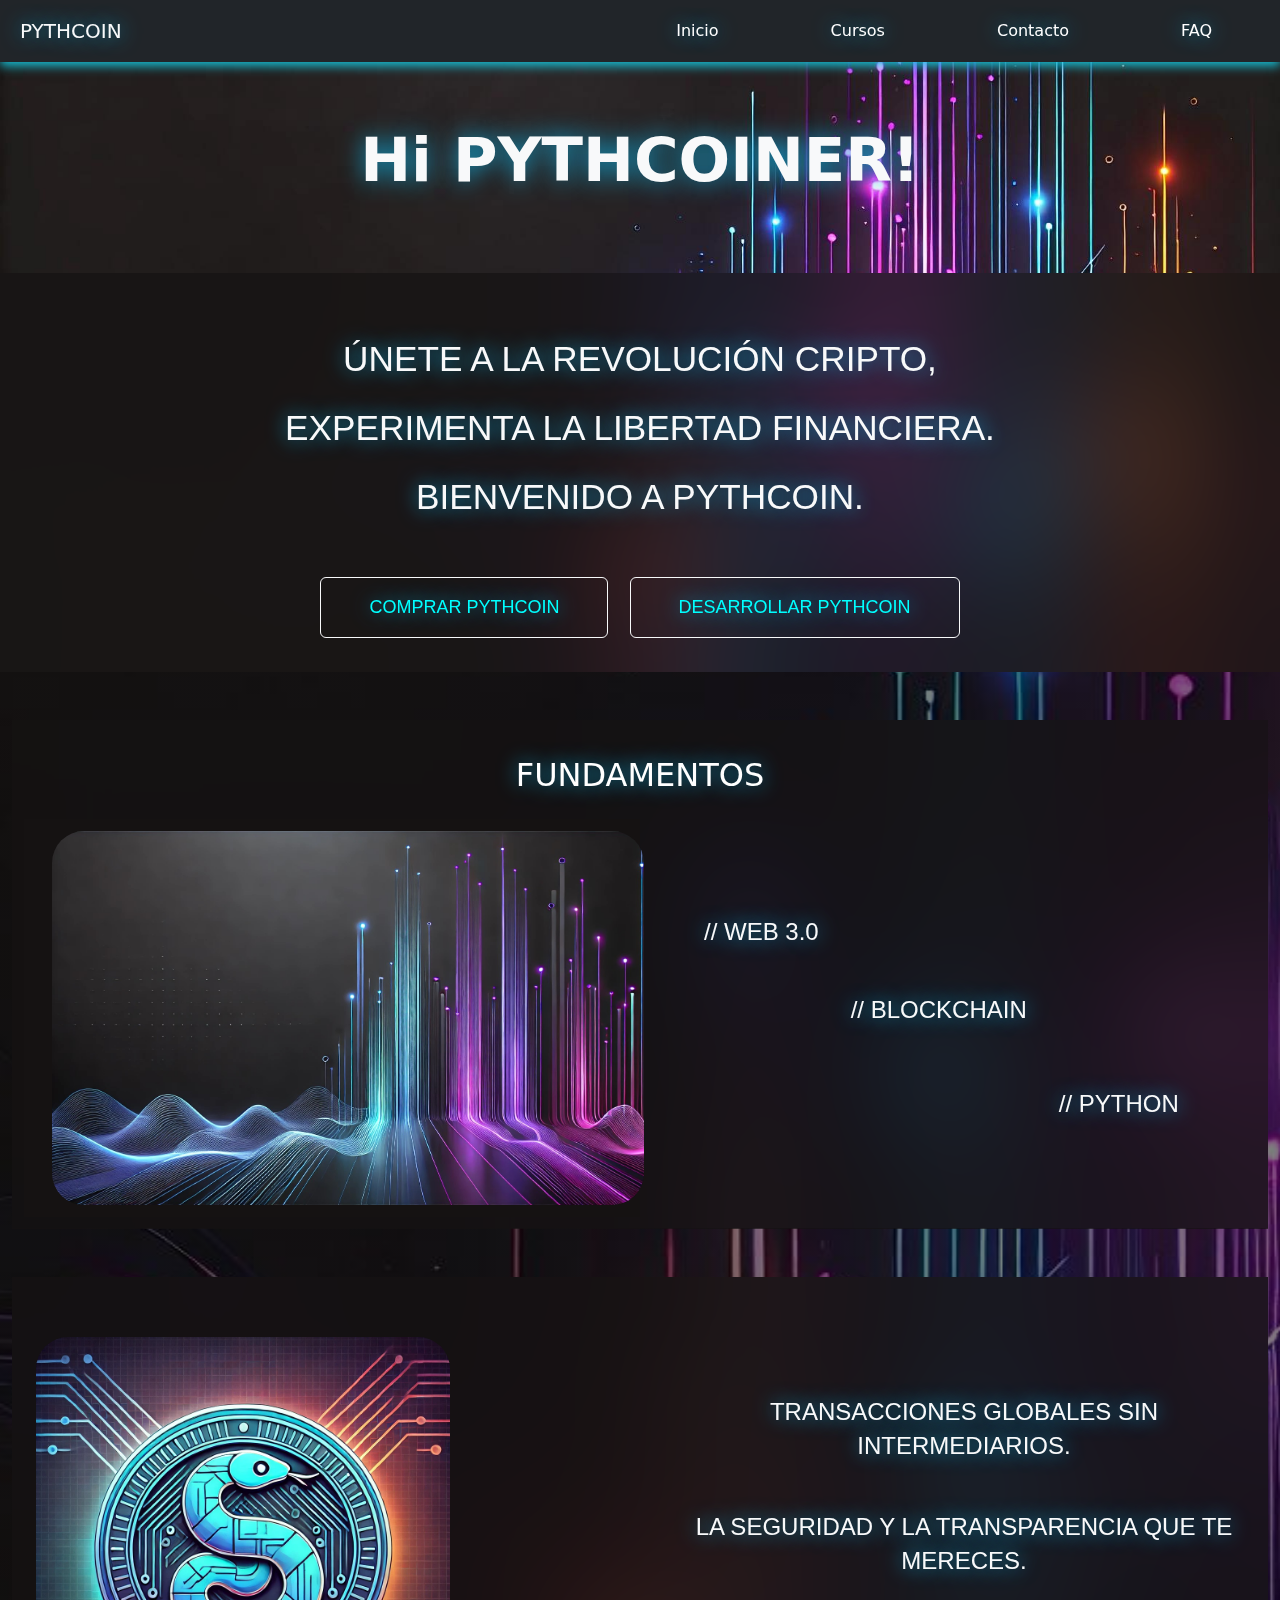
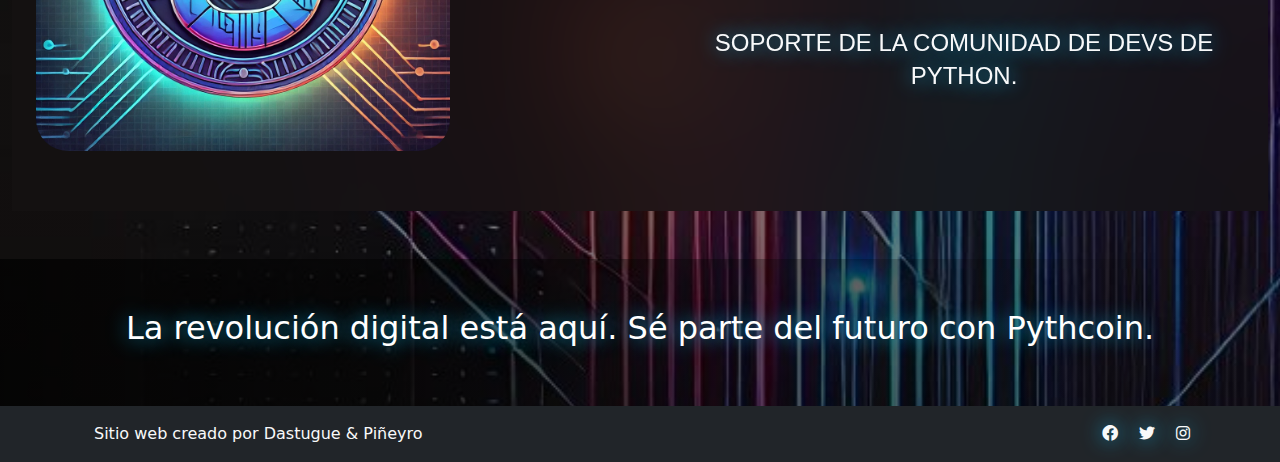
<file: src/index.html>
<!DOCTYPE html>
<html lang="en">
<!--Head-->
<head>
    <meta charset="UTF-8" />
    <meta name="viewport" content="width=device-width, initial-scale=1.0" />
    <link href="https://cdn.jsdelivr.net/npm/bootstrap@5.3.3/dist/css/bootstrap.min.css" rel="stylesheet" integrity="sha384-QWTKZyjpPEjISv5WaRU9OFeRpok6YctnYmDr5pNlyT2bRjXh0JMhjY6hW+ALEwIH" crossorigin="anonymous">
    <link rel="stylesheet" href="https://cdnjs.cloudflare.com/ajax/libs/font-awesome/6.0.0/css/all.min.css">
    <link href="css/styles.css" rel="stylesheet">
    <title>Hello PYTHCOIN</title>
</head>
<!--Fin Head-->

<body>   
<!--Navbar-->     
<nav class="navbar navbarShadow1 navbar-expand-lg bg-dark fixed-top" data-bs-theme="dark">
  <div class="container-fluid">
    
        <a class="navbar-brand text-light p-2 lightning" href="#">PYTHCOIN</a>
        <button class="navbar-toggler" type="button" data-bs-toggle="collapse" data-bs-target="#navbarColor02" aria-controls="navbarColor02" aria-expanded="false" aria-label="Toggle navigation">
        <span class="navbar-toggler-icon"></span>
        </button>
      <div class="collapse navbar-collapse" id="navbarColor02">

      </div> 
      <ul class="navbar-nav ms-auto">
      <li class="nav-item mx-5">
        <a class="nav-link active text-white lightning" href="#">Inicio
          <span class="visually-hidden">(current)</span>
        </a>
      </li>
      <li class="nav-item mx-5 lightning">
        <a class="nav-link text-white" href="/cursos">Cursos</a>
      </li>
      <li class="nav-item mx-5 lightning">
        <a class="nav-link text-white" href="/contacto">Contacto</a>
      </li>
      <li class="nav-item mx-5 lightning">
        <a class="nav-link text-white" href="/faq">FAQ</a>
      </li>
    </ul>
  </div>  
</nav>
<!--Fin Navbar--> 
  
<div class="container-fluid mt-5 hero2">
  <div class="row">
    <div class="col-md-12 col-sm-12">
    <h1 class="text-light text-center mt-5 p-5 text-display-h1 d-none d-md-block"  >Hi PYTHCOINER!</h1>
    <h1 class="text-light text-center mt-3 p-3 text-display-h1-sm d-md-none">Hi PYTHCOINER!</h1>

    <div class="mt-5 caja-gris">
      <p class="text-light text-center mt-5 pIntro lightning">Únete a la revolución cripto,</p>
      <p class="text-light text-center mb-3 pIntro lightning"> experimenta la libertad financiera.</p> 
      <p class="text-light text-center mb-3 pIntro lightning"> Bienvenido a PYTHCOIN.</p> 
      
      <div class="text-center mt-5 mb-3">
        <button type="button" class="btn btn-outline-light buttonText lightning mx-2 py-3 px-5 ">COMPRAR PYTHCOIN</button>
        <button type="button" class="btn btn-outline-light buttonText lightning mx-2 py-3 px-5 ">DESARROLLAR PYTHCOIN</button>
      </div>  
    </div>
  </div> 
</div>   
</div>   


<section>
  <div class="container-fluid my-5"> 
    <div class="row caja-gris">
      <h2 class="text-center lightning text-white my-4">FUNDAMENTOS </h2>
      <div class="col-md-6 col-sm-12 caja-gris ">
        <img src="./images/prefooter2.jpg" alt="img " class="img-fluid ms-md-3 rounded-5"> 
      </div>
      
      <div class="col-md-6 d-flex align-items-center text-center rounded-5 p-5 "> 
        <p class="text-light letra lightning px-3 align-self-start mt-5"> // Web 3.0 </p>
          <p class="text-light letra lightning px-3 align-self-center">  // Blockchain </p>
          <p class="text-light letra lightning px-3 align-self-end mb-5">  // Python </p>
      </div>
    </div>
  </div>
</section>



<section> 
  <div class="container-fluid">
    <div class="row caja-gris d-flex align-items-center">
      <div class="col-md-6">
        <img src="./images/pyth2.jpg" alt="img de la cripto" class="img-fluid rounded-5 my-5" width="70%">
      </div>
      <div class="col-md-6  align-items-center ">
        <ul class="d-flex flex-column my-5">
          <p class="text-light letra lightning my-4">Transacciones globales sin intermediarios. </p>
          <p class="text-light letra lightning my-4">La seguridad y la transparencia que te mereces.</p>
          <p class="text-light letra lightning my-4">Soporte de la comunidad de devs de Python.</p>
          
        </ul>
          
      </div>
    </div>
  </div> 
</section>

    
    
<!--pre Footer--> 
<section class="pre-footer mt-5">
  <div class="container">
    <div class="row">
      <div class="col-md-12 text-center">
        <h2 class="lightning" >La revolución digital está aquí. Sé parte del futuro con Pythcoin.</h2> 
      </div>
    </div>
  </div>
</section>
 <!--Fin pre Footer-->    
    
<!--Footer-->    
<footer class="bg-dark text-light py-1 ">
  <div class="container">
    <div class="row align-items-center">
      <div class="col-md-6">
        <p class="m-1 p-2">Sitio web creado por Dastugue & Piñeyro</p>  
      </div>
      <div class="col-md-6 text-md-end">
        <a href="#" class="mx-2 text-light lightning"><i class="fab fa-facebook"></i></a>
        <a href="#" class="mx-2 text-light lightning"><i class="fab fa-twitter"></i></a>
        <a href="#" class="mx-2 text-light lightning"><i class="fab fa-instagram"></i></a>
      </div>
    </div>
  </div>
</footer>
<!--Fin Footer-->

<!--Bootstrap JS-->
    <script src="https://cdn.jsdelivr.net/npm/bootstrap@5.3.3/dist/js/bootstrap.bundle.min.js" integrity="sha384-YvpcrYf0tY3lHB60NNkmXc5s9fDVZLESaAA55NDzOxhy9GkcIdslK1eN7N6jIeHz" crossorigin="anonymous"></script>
  
  </body>
</html>
</file>
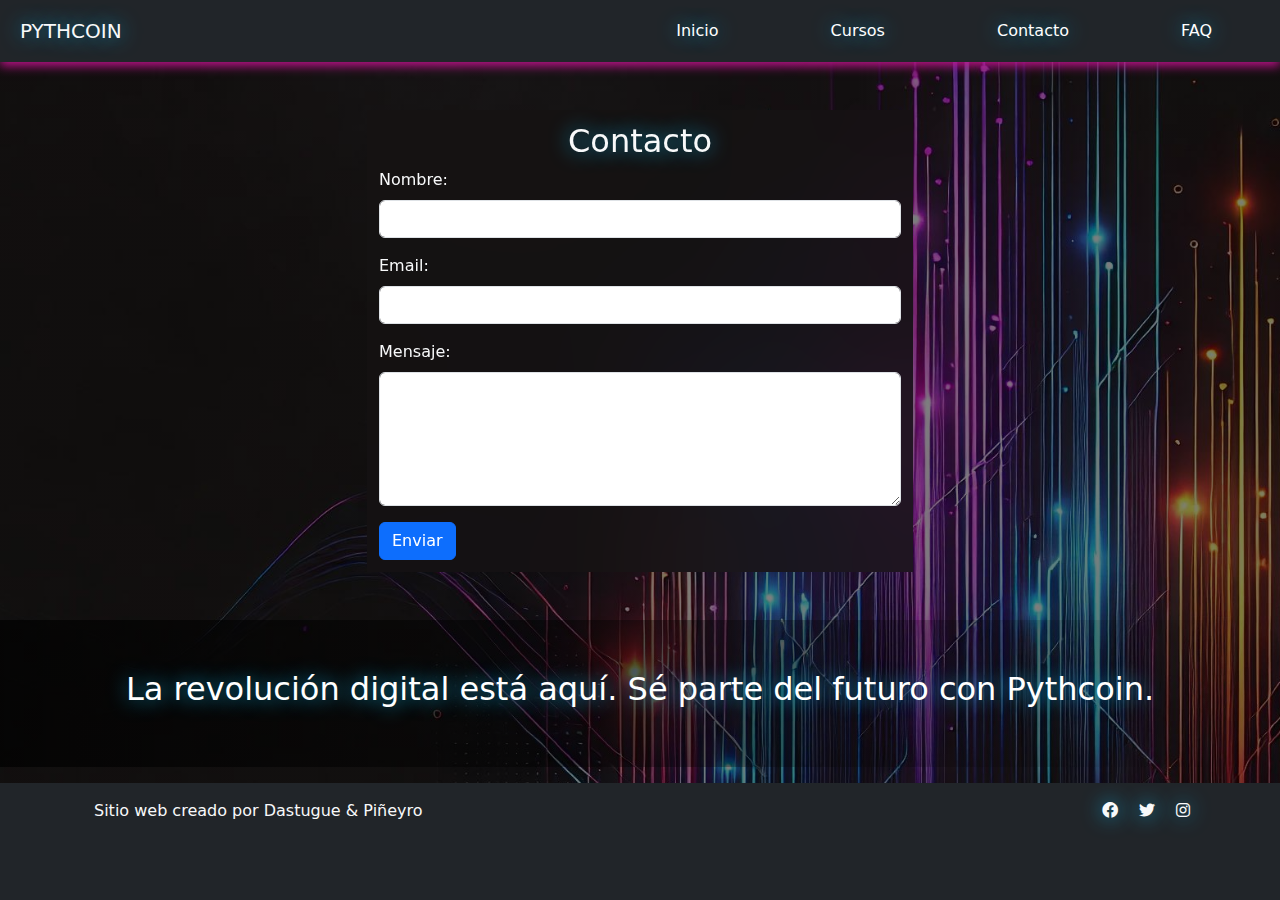
<file: src/contacto.html>
<!DOCTYPE html>
<html lang="es
">
<head>
    <meta charset="UTF-8">
    <meta name="viewport" content="width=device-width, initial-scale=1.0">
    <title>Contacto</title>
    <link href="https://cdn.jsdelivr.net/npm/bootstrap@5.3.3/dist/css/bootstrap.min.css" rel="stylesheet" integrity="sha384-QWTKZyjpPEjISv5WaRU9OFeRpok6YctnYmDr5pNlyT2bRjXh0JMhjY6hW+ALEwIH" crossorigin="anonymous">
    <link rel="stylesheet" href="https://cdnjs.cloudflare.com/ajax/libs/font-awesome/6.0.0/css/all.min.css">
    <link href="css/styles.css" rel="stylesheet">   
 
</head>
<body class="bg-dark">
    <!-- Navbar (puedes copiar la misma que tienes en index.html) -->
    <nav class="navbar navbarShadow3 navbar-expand-lg bg-dark" data
-bs-theme="dark">
  <div class="container-fluid">
    <a class="navbar-brand text-light p-2 lightning" href="#">PYTHCOIN</a>
    <button class="navbar-toggler" type="button" data-bs-toggle="collapse" data-bs-target="#navbarColor02" aria-controls="navbarColor02" aria-expanded="false" aria-label="Toggle navigation">
      <span class="navbar-toggler-icon"></span>
    </button>
    <div class="collapse navbar-collapse" id="navbarColor02">

    </div> 
    <ul class="navbar-nav ms-auto">
      <li class="nav-item mx-5">
        <a class="nav-link active text-white lightning" href="/">Inicio
          <span class="visually-hidden">(current)</span>
        </a>
      </li>
      <li class="nav-item mx-5">
        <a class="nav-link text-white lightning" href="/cursos">Cursos</a>
      </li>
      <li class="nav-item mx-5">
        <a class="nav-link text-white lightning" href="/contacto">Contacto</a>
      </li>
      <li class="nav-item mx-5">
        <a class="nav-link text-white lightning" href="/faq">FAQ</a>
      </li>
    </ul>
  </div>
    </nav>

    <div class="container mt-5">
        <div class="row">
            <div class="col-md-6 offset-md-3">
                <div class="caja-gris"> 
                    <h2 class="text-center text-light lightning">Contacto</h2>
                    <form>
                        <div class="mb-3">
                            <label for="nombre" class="form-label text-light">Nombre:</label>
                            <input type="text" class="form-control" id="nombre"
 required>
                        </div>
                        <div class="mb-3">
                            <label for="email" class="form-label text-light">Email:</label>
                            <input type="email" class="form-control" id="email" required>
                        </div>
                        <div class="mb-3">
                            <label for="mensaje" class="form-label text-light">Mensaje:</label>
                            <textarea class="form-control" id="mensaje" rows="5" required></textarea>
                        </div>
                        <button type="submit" class="btn btn-primary">Enviar</button>
                    </form>
                </div>
            </div>
        </div>
    </div>


<!--pre Footer--> 
<section class="pre-footer mt-5">
  <div class="container">
    <div class="row">
      <div class="col-md-12 text-center">
        <h2 class="lightning" >La revolución digital está aquí. Sé parte del futuro con Pythcoin.</h2> 
      </div>
    </div>
  </div>
</section>
 <!--Fin pre Footer-->    

    <!-- Footer (puedes copiar el mismo que tienes en index.html) -->
    <footer class="bg-dark text-light py-1 mt-3">
      <div class="container">
        <div class="row align-items-center">
          <div class="col-md-6">
            <p class="m-1 p-2">Sitio web creado por Dastugue & Piñeyro</p>  
          </div>
          <div class="col-md-6 text-md-end">
            <a href="#" class="mx-2 text-light lightning"><i class="fab fa-facebook"></i></a>
            <a href="#" class="mx-2 text-light lightning"><i class="fab fa-twitter"></i></a>
            <a href="#" class="mx-2 text-light lightning"><i class="fab fa-instagram"></i></a>
          </div>
        </div>
      </div>
    </footer>
    <!--Bootstrap JS-->
    <script src="https://cdn.jsdelivr.net/npm/bootstrap@5.3.3/dist/js/bootstrap.bundle.min.js" integrity="sha384-YvpcrYf0tY3lHB60NNkmXc5s9fDVZLESaAA55NDzOxhy9GkcIdslK1eN7N6jIeHz" crossorigin="anonymous"></script>
  
</body>
</html>
</file>
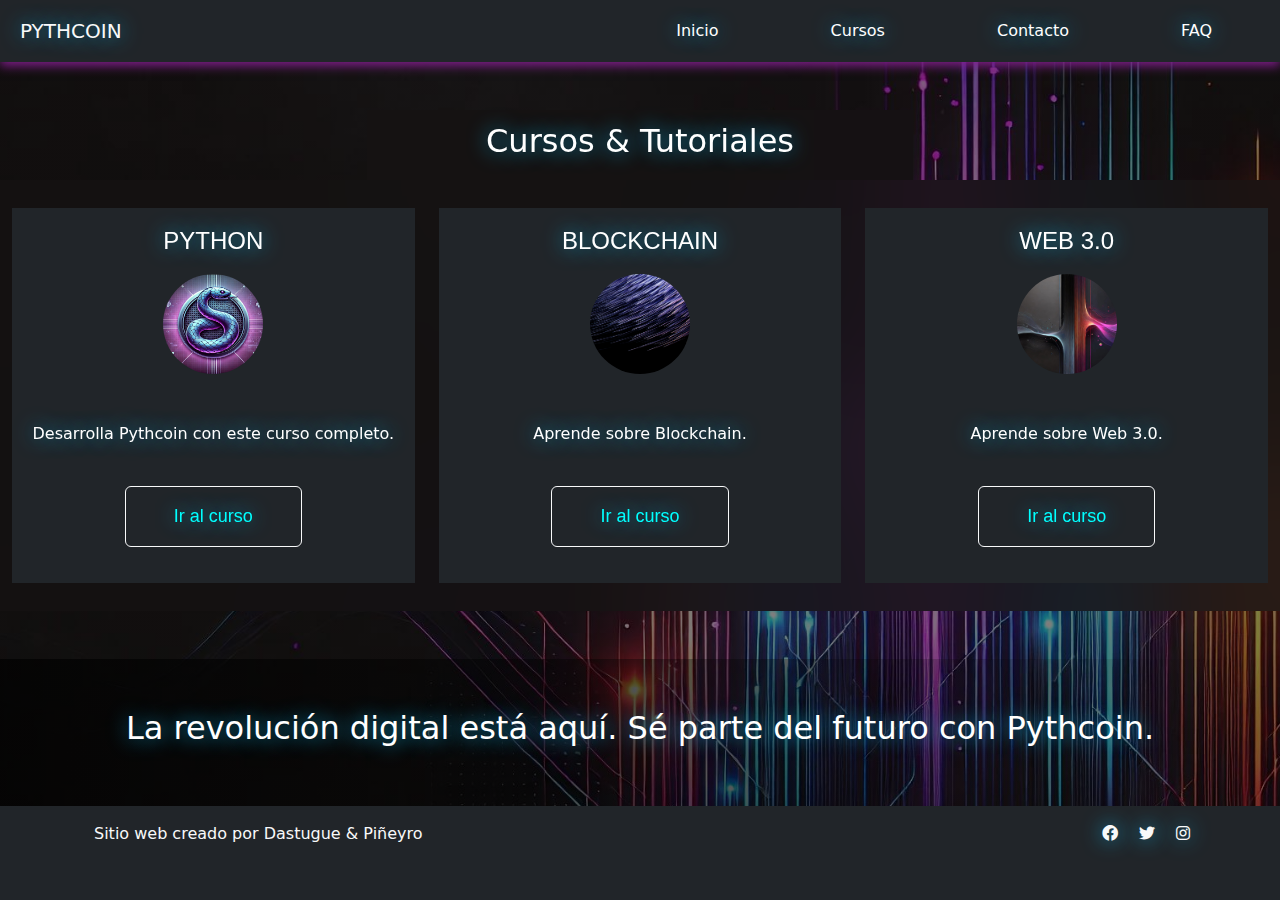
<file: src/cursos.html>
<!DOCTYPE html>
<html lang="es
">
<head>
    <meta charset="UTF-8">
    <meta name="viewport" content="width=device-width, initial-scale=1.0">
    <title>Cursos</title>
    <link href="https://cdn.jsdelivr.net/npm/bootstrap@5.3.3/dist/css/bootstrap.min.css" rel="stylesheet" integrity="sha384-QWTKZyjpPEjISv5WaRU9OFeRpok6YctnYmDr5pNlyT2bRjXh0JMhjY6hW+ALEwIH" crossorigin="anonymous">
    <link rel="stylesheet" href="https://cdnjs.cloudflare.com/ajax/libs/font-awesome/6.0.0/css/all.min.css">
    <link href="css/styles.css" rel="stylesheet">   
 
</head>
<body class="bg-dark">
    <!-- Navbar (puedes copiar la misma que tienes en index.html) -->
    <nav class="navbar navbarShadow2 navbar-expand-lg bg-dark" data
-bs-theme="dark">
  <div class="container-fluid">
    <a class="navbar-brand text-light p-2 lightning" href="#">PYTHCOIN</a>
    <button class="navbar-toggler" type="button" data-bs-toggle="collapse" data-bs-target="#navbarColor02" aria-controls="navbarColor02" aria-expanded="false" aria-label="Toggle navigation">
      <span class="navbar-toggler-icon"></span>
    </button>
    <div class="collapse navbar-collapse" id="navbarColor02">

    </div> 
    <ul class="navbar-nav ms-auto">
      <li class="nav-item mx-5">
        <a class="nav-link active text-white lightning" href="/">Inicio
          <span class="visually-hidden">(current)</span>
        </a>
      </li>
      <li class="nav-item mx-5">
        <a class="nav-link text-white lightning" href="/cursos">Cursos</a>
      </li>
      <li class="nav-item mx-5">
        <a class="nav-link text-white lightning" href="/contacto">Contacto</a>
      </li>
      <li class="nav-item mx-5">
        <a class="nav-link text-white lightning" href="/faq">FAQ</a>
      </li>
    </ul>
  </div>
    </nav>

    <div class="container mt-5">
      <div class="row">
        <div class="col-md-6 offset-md-3">
          <div class="caja-gris">
            <h2 class="text-center text-white lightning">Cursos & Tutoriales</h2>
          </div>
        </div>
      </div>
    </div>


     <!--caja gris cursos -->
      <div class="caja-gris">
        <div class="row justify-content-center">
           <!--card curso 1-->
          <div class="col-md-4">
            <div class="card my-3">
              <div class="card-body bg-dark text-center">
                <h5 class="card-title text-white letra lightning">Python</h5>
                <img src="./images/pythcoin1.PNG" alt="Imagen pythcoin" class="img-fluid img-circular mt-3 mb-5">
                <p class="card-text text-white lightning">Desarrolla Pythcoin con este curso completo.</p>
                <a href="#" class="btn btn-outline-light buttonText lightning mx-2 py-3 px-5 mt-4">Ir al curso</a>
              </div>
            </div>
          </div>
          <!--card curso 2-->
          <div class="col-md-4">
            <div class="card my-3">
              <div class="card-body bg-dark text-center">
                <h5 class="card-title text-white letra lightning">Blockchain</h5>
                <img src="./images/fondo1.jpg" alt="Imagen block" class="img-fluid img-circular mt-3 mb-5">
                <p class="card-text text-white lightning">Aprende sobre Blockchain.</p>
                <a href="#" class="btn btn-outline-light buttonText lightning mx-2 py-3 px-5 mt-4">Ir al curso</a>
              </div>
            </div>
          </div>
          <!--card curso 3-->
          <div class="col-md-4">
            <div class="card my-3">
              <div class="card-body bg-dark text-center">
                <h5 class="card-title text-white letra lightning">WEB 3.0</h5>
                <img src="./images/hero2.jpg" alt="Imagen block" class="img-fluid img-circular mt-3 mb-5">
                <p class="card-text text-white lightning">Aprende sobre Web 3.0.</p>
                <a href="#" class="btn btn-outline-light buttonText lightning mx-2 py-3 px-5 mt-4">Ir al curso</a>
              </div>
            </div>
          </div>
         <!-- fin card curso 3-->  
        </div>
      </div>
  <!--Fin caja gris cursos -->    
    
    <!--pre Footer--> 
<section class="pre-footer mt-5">
  <div class="container">
    <div class="row">
      <div class="col-md-12 text-center">
        <h2 class="lightning" >La revolución digital está aquí. Sé parte del futuro con Pythcoin.</h2> 
      </div>
    </div>
  </div>
</section>
 <!--Fin pre Footer-->     

    <!--Footer-->    
<footer class="bg-dark text-light py-1 ">
  <div class="container">
    <div class="row align-items-center">
      <div class="col-md-6">
        <p class="m-1 p-2">Sitio web creado por Dastugue & Piñeyro</p>  
      </div>
      <div class="col-md-6 text-md-end">
        <a href="#" class="mx-2 text-light lightning"><i class="fab fa-facebook"></i></a>
        <a href="#" class="mx-2 text-light lightning"><i class="fab fa-twitter"></i></a>
        <a href="#" class="mx-2 text-light lightning"><i class="fab fa-instagram"></i></a>
      </div>
    </div>
  </div>
</footer>
<!--Fin Footer-->
    <!--Bootstrap JS-->
    <script src="https://cdn.jsdelivr.net/npm/bootstrap@5.3.3/dist/js/bootstrap.bundle.min.js" integrity="sha384-YvpcrYf0tY3lHB60NNkmXc5s9fDVZLESaAA55NDzOxhy9GkcIdslK1eN7N6jIeHz" crossorigin="anonymous"></script>
  
</body>
</html>
</file>
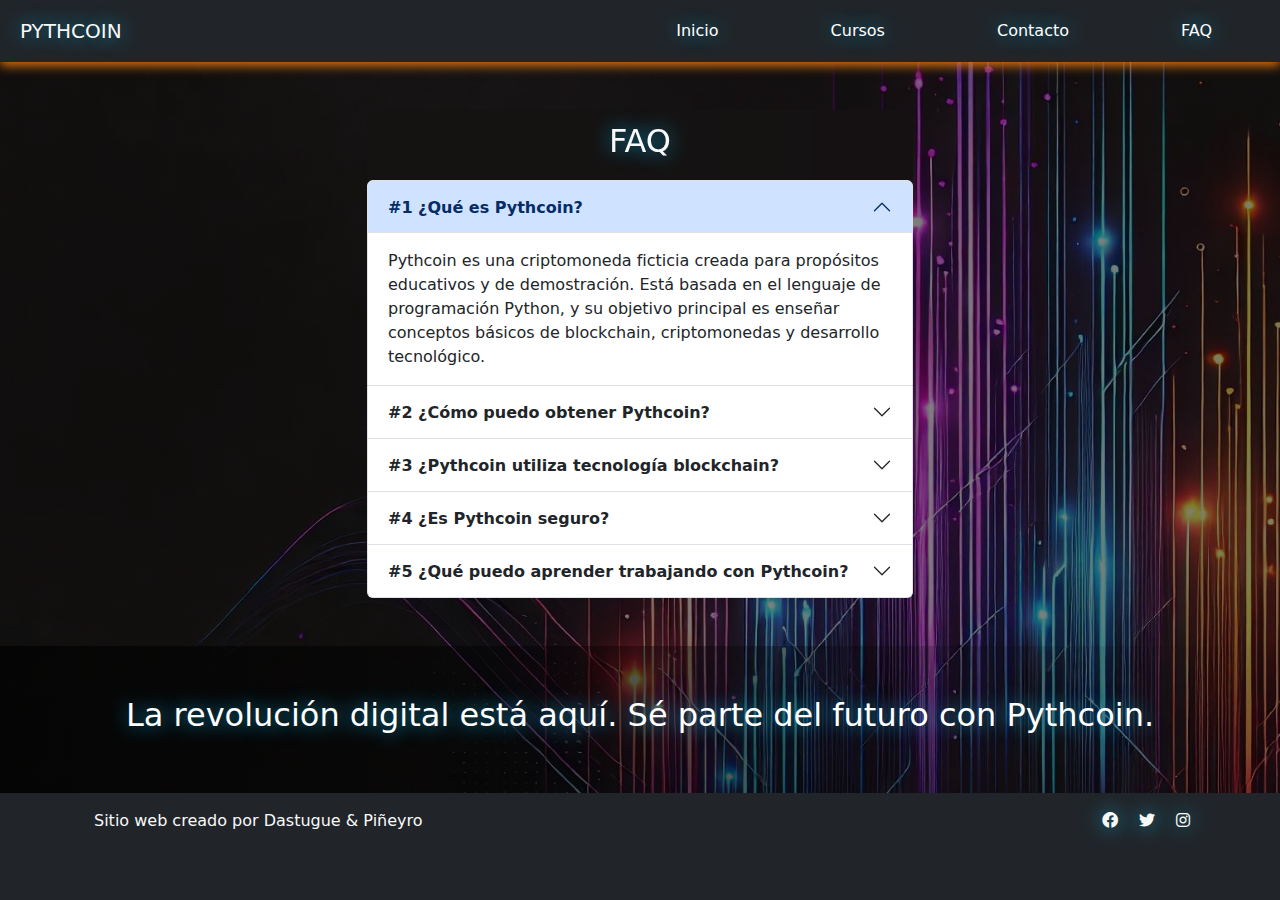
<file: src/faq.html>
<!DOCTYPE html>
<html lang="es
">
<head>
    <meta charset="UTF-8">
    <meta name="viewport" content="width=device-width, initial-scale=1.0">
    <title>FAQ</title>
    <link href="https://cdn.jsdelivr.net/npm/bootstrap@5.3.3/dist/css/bootstrap.min.css" rel="stylesheet" integrity="sha384-QWTKZyjpPEjISv5WaRU9OFeRpok6YctnYmDr5pNlyT2bRjXh0JMhjY6hW+ALEwIH" crossorigin="anonymous">
    <link rel="stylesheet" href="https://cdnjs.cloudflare.com/ajax/libs/font-awesome/6.0.0/css/all.min.css">
    <link href="css/styles.css" rel="stylesheet">   
 
</head>
<body class="bg-dark">
    <!-- Navbar (puedes copiar la misma que tienes en index.html) -->
    <nav class="navbar navbarShadow4 navbar-expand-lg bg-dark" data
-bs-theme="dark">
  <div class="container-fluid">
    <a class="navbar-brand text-light p-2 lightning" href="#">PYTHCOIN</a>
    <button class="navbar-toggler" type="button" data-bs-toggle="collapse" data-bs-target="#navbarColor02" aria-controls="navbarColor02" aria-expanded="false" aria-label="Toggle navigation">
      <span class="navbar-toggler-icon"></span>
    </button>
    <div class="collapse navbar-collapse" id="navbarColor02">

    </div> 
    <ul class="navbar-nav ms-auto">
      <li class="nav-item mx-5">
        <a class="nav-link active text-white lightning" href="/">Inicio
          <span class="visually-hidden">(current)</span>
        </a>
      </li>
      <li class="nav-item mx-5">
        <a class="nav-link text-white lightning" href="/cursos">Cursos</a>
      </li>
      <li class="nav-item mx-5">
        <a class="nav-link text-white lightning" href="/contacto">Contacto</a>
      </li>
      <li class="nav-item mx-5">
        <a class="nav-link text-white lightning" href="/faq">FAQ</a>
      </li>
    </ul>
  </div>
    </nav>

    <div class="container mt-5">
        <div class="row">
            <div class="col-md-6 offset-md-3">
                <div class="caja-gris"> 
                    <h2 class="text-center text-light lightning">FAQ</h2>
                </div>
                <div class="accordion" id="accordionExample">
                  <div class="accordion-item">
                    <h2 class="accordion-header" id="headingOne">
                      <button class="accordion-button" type="button" data-bs-toggle="collapse" data-bs-target="#collapseOne" aria-expanded="true" aria-controls="collapseOne">
                        <strong>#1 ¿Qué es Pythcoin?</strong> 
                      </button>
                    </h2>
                    <div id="collapseOne" class="accordion-collapse collapse show" aria-labelledby="headingOne" data-bs-parent="#accordionExample">
                      <div class="accordion-body">
                         Pythcoin es una criptomoneda ficticia creada para propósitos educativos y de demostración. Está basada en el lenguaje de programación Python, y su objetivo principal es enseñar conceptos básicos de blockchain, criptomonedas y desarrollo tecnológico. 
                      </div>
                    </div>
                  </div>
                  <div class="accordion-item">
                    <h2 class="accordion-header" id="headingTwo">
                      <button class="accordion-button collapsed" type="button" data-bs-toggle="collapse" data-bs-target="#collapseTwo" aria-expanded="false" aria-controls="collapseTwo">
                        <strong>#2 ¿Cómo puedo obtener Pythcoin?</strong>
                      </button>
                    </h2>
                    <div id="collapseTwo" class="accordion-collapse collapse" aria-labelledby="headingTwo" data-bs-parent="#accordionExample">
                      <div class="accordion-body">
                        Actualmente, Pythcoin no tiene un valor comercial ni se encuentra en el mercado. Sin embargo, puedes obtener monedas simuladas participando en actividades relacionadas con nuestro curso o explorando el código del proyecto para aprender cómo se gestionan las transacciones. 
                      </div>
                    </div>
                  </div>

                  <div class="accordion-item">
                    <h2 class="accordion-header" id="headingThree">
                      <button class="accordion-button collapsed" type="button" data-bs-toggle="collapse" data-bs-target="#collapseThree" aria-expanded="false" aria-controls="collapseThree">
                        <strong> #3 ¿Pythcoin utiliza tecnología blockchain?</strong>
                      </button>
                    </h2>
                    <div id="collapseThree" class="accordion-collapse collapse" aria-labelledby="headingThree" data-bs-parent="#accordionExample">
                      <div class="accordion-body">
                        Sí, Pythcoin está diseñado para simular el funcionamiento de una blockchain, incluyendo la creación de bloques y la validación de transacciones. Sin embargo, su implementación no es funcional para aplicaciones reales y solo sirve como herramienta de aprendizaje. 
                      </div>
                    </div>
                  </div>

                  <div class="accordion-item">
                    <h2 class="accordion-header" id="headingFour">
                      <button class="accordion-button collapsed" type="button" data-bs-toggle="collapse" data-bs-target="#collapseFour" aria-expanded="false" aria-controls="collapseFour">
                        <strong> #4 ¿Es Pythcoin seguro?</strong>
                      </button>
                    </h2>
                    <div id="collapseFour" class="accordion-collapse collapse" aria-labelledby="headingFour" data-bs-parent="#accordionExample">
                      <div class="accordion-body">
                        Pythcoin no está diseñado para transacciones reales, por lo que no cuenta con las medidas de seguridad necesarias para manejar fondos reales. Se recomienda usarlo únicamente en el entorno del curso y no para aplicaciones prácticas fuera de este ámbito. 
                      </div>
                    </div>
                  </div>

                  <div class="accordion-item">
                    <h2 class="accordion-header" id="headingFive">
                      <button class="accordion-button collapsed" type="button" data-bs-toggle="collapse" data-bs-target="#collapseFive" aria-expanded="false" aria-controls="collapseFive">
                        <strong> #5 ¿Qué puedo aprender trabajando con Pythcoin?</strong>
                      </button>
                    </h2>
                    <div id="collapseFive" class="accordion-collapse collapse" aria-labelledby="headingFive" data-bs-parent="#accordionExample">
                      <div class="accordion-body">
                        Con Pythcoin puedes aprender conceptos básicos de blockchain, desarrollo de criptomonedas, programación en Python, y cómo se gestionan las transacciones digitales. Es una herramienta ideal para estudiantes y principiantes interesados en este campo.  
                      </div>
                    </div>
                  </div>


                </div>
            </div>
        </div>
    </div>



 <!--pre Footer--> 
 <section class="pre-footer mt-5">
  <div class="container">
    <div class="row">
      <div class="col-md-12 text-center">
        <h2 class="lightning" >La revolución digital está aquí. Sé parte del futuro con Pythcoin.</h2> 
      </div>
    </div>
  </div>
</section>
 <!--Fin pre Footer-->  


    <!--Footer-->    
<footer class="bg-dark text-light py-1">
  <div class="container">
    <div class="row align-items-center">
      <div class="col-md-6">
        <p class="m-1 p-2">Sitio web creado por Dastugue & Piñeyro</p>  
      </div>
      <div class="col-md-6 text-md-end">
        <a href="#" class="mx-2 text-light lightning"><i class="fab fa-facebook"></i></a>
        <a href="#" class="mx-2 text-light lightning"><i class="fab fa-twitter"></i></a>
        <a href="#" class="mx-2 text-light lightning"><i class="fab fa-instagram"></i></a>
      </div>
    </div>
  </div>
</footer>
<!--Fin Footer-->

    <!--Bootstrap JS-->
    <script src="https://cdn.jsdelivr.net/npm/bootstrap@5.3.3/dist/js/bootstrap.bundle.min.js" integrity="sha384-YvpcrYf0tY3lHB60NNkmXc5s9fDVZLESaAA55NDzOxhy9GkcIdslK1eN7N6jIeHz" crossorigin="anonymous"></script>
  
</body>
</html>
</file>
<file: src/css/styles.css>
* {
  box-sizing: border-box; /* Maneja correctamente los márgenes y el ancho */
}

html {
  margin: 0;
  padding: 0;
  overflow-x: hidden; /* Elimina el scroll horizontal */
  width: 100%; /* Asegura que no haya desbordamiento */
}

body {
  background-image: linear-gradient(rgba(0, 0, 0, 0.5), rgba(0, 0, 0, 0.5)), url("../images/prefooter.jpg"); 
  background-size: cover;
  background-repeat: no-repeat;
  background-position: center;
  margin: 0;
  padding: 0;
  overflow-x: hidden; /* Elimina el scroll horizontal */
  width: 100%;
}

.hero2 {
  background-image: url("../images/prefooter.jpg"); 
  background-size: cover;
  background-repeat: no-repeat;
  background-position: center;
  margin: 0;
  padding: 0;
  width: 100%;
}

.lightning {
  text-shadow: 0 0 20px rgba(15, 175, 224, 0.91); /* Sombra de texto */
}

.text-display-h1 {
  font-weight: 700;
  font-size: 3.8rem;
  line-height: 2.0625rem;
  text-wrap: balance;
  margin-top: 5rem;
  text-shadow: 0 0 24px rgba(15, 175, 224, 0.91); /* Sombra de texto */
} 

.text-display-h1-sm {
  white-space: nowrap; 
  font-weight: 700;
  font-size: 1.7rem; /* Ajusta el tamaño según lo desees */
  line-height: 1rem; /* Ajusta el interlineado según lo desees */
  text-wrap: balance;
  margin-top: 5rem;
  text-shadow: 0 0 24px rgba(15, 175, 224, 0.91); 
}


.navbarShadow1 {
  box-shadow: 0px 4px 10px rgba(20, 208, 233, 0.9);  
  /*box-shadow: 0px 4px 10px rgba(212, 14, 196, 0.9);*/ 
}

.navbarShadow2 {
  box-shadow: 0px 4px 10px rgba(138, 31, 150, 0.9);  
  /*box-shadow: 0px 4px 10px rgba(212, 14, 196, 0.9);*/ 
}

.navbarShadow3 {  
  box-shadow: 0px 4px 10px rgba(207, 19, 151, 0.9); 
}

.navbarShadow4 {
  box-shadow: 0px 4px 10px rgba(236, 122, 16, 0.9);  
  /*box-shadow: 0px 4px 10px rgba(212, 14, 196, 0.9);*/ 
}


.navbar-nav .nav-link {
  position: relative; /* Necesario para posicionar el elemento pseudo ::before */
  color: white; /* Color del texto por defecto */
  text-decoration: none; /* Quita la decoración por defecto de los enlaces */
}

.navbar-nav .nav-link:hover {
  color: #57c9e6; /* Cambia el color del texto al pasar el cursor (ajusta el color violeta) */
}

.navbar-nav .nav-link::before {
  content: ''; /* Necesario para crear el pseudo-elemento */
  position: absolute;
  bottom: -2px; /* Posiciona la línea debajo del texto */
  left: 0;
  width: 0; /* Inicialmente la línea tiene ancho 0 */
  height: 2px; /* Altura de la línea */
  background: linear-gradient(to right, #12c9cf 0%, #b62496 50%, #eeb415 100%);
  /*background-color: #dfa539;  Color violeta de la línea */
  transition: width 0.6s ease; /* Transición suave del ancho */
}

.navbar-nav .nav-link:hover::before {
  width: 100%; /* Al pasar el cursor, la línea se expande al 100% del ancho */

}





.pIntro {
  font-family: 'Orbitron', sans-serif;
  font-size: 2.2rem;
  text-transform: uppercase;
  color: #00FFFF; /* Azul eléctrico */
  line-height: 1.5;
  text-align: center;
}

.letra {
  font-family: 'Orbitron', sans-serif;
  font-size: 1.5rem;
  text-transform: uppercase;
  color: #00FFFF; /* Azul eléctrico */
  line-height: 1.4;
  text-align: center;
}


.buttonText {
  font-family: 'Orbitron', sans-serif;
  font-size: 18px;
  color: #00FFFF; /* Azul eléctrico */
  line-height: 1.5;
  text-align: center;
  margin: 6px 0;
}


.caja-gris {
  background-color: rgba(22, 19, 19, 0.7);
  padding: 12px;
  margin: 0 auto;
  max-width: 100%; 
  backdrop-filter: blur(50px); /* Opcional: para un efecto de fundido más pronunciado */
}

.caja-cards {
  background-color: rgba(148, 24, 127, 0.7);
  background: linear-gradient(135deg, #a7489d, #260436);
  padding: 20px;
  border-radius: 10px;
  margin: 0 auto; /* Centra horizontalmente */
  max-width: 90%; /* Ajusta el ancho máximo según sea necesario */
  backdrop-filter: blur(25px); 
}

.card {
  background-color: transparent; /* Fondo transparente para las cards */
  border: none; /* Sin borde */
  height: 375px;
}

.card-fx { /* Ajusta el nombre de la clase si es necesario */
  background-color: rgba(22, 19, 19, 0.7); /* Tu color gris actual */
  position: relative; 
}

.card-fx::after {
  content: "";
  position: absolute;
  top: 0;
  left: 0;
  width: 100%;
  height: 100%;
  background-size: cover;
  opacity: 0; /* Inicialmente la imagen de fondo es invisible */
  transition: opacity 0.3s ease; /* Agrega una transición suave para el hover */
}

.card:hover .card-fx::after {
  opacity: 0.8; /* Al pasar el mouse, la imagen de fondo se hace visible */
}

.card:hover .card-fx *, /* Selecciona todos los elementos dentro de la card-body */
.card:hover .btn {  /* Selecciona los botones dentro de la card */
  opacity: 1; /* Mantiene la opacidad de los elementos al pasar el mouse */
}

.card:hover {
  box-shadow: 0 0 10px rgba(255, 255, 255, 0.5); /* Agrega un brillo suave al pasar el mouse */
}


.img-circular {
        width: 100px; /* Ajusta el tamaño según tus necesidades */
       height: 100px;
       border-radius: 50%; /* Esto hace que la imagen sea circular */
       object-fit: cover; /* Para que la imagen se ajuste al círculo sin deformarse */
       display: block; /* Para centrar la imagen horizontalmente */
       margin: 0 auto 10px; /* Margen automático para centrar y espacio inferior */
}


.pre-footer::before {
  content: '';
  position: absolute;
  top: 0;
  left: 0;
  width: 100%;
  height: 100%;
  background: linear-gradient(to right, rgba(0, 0, 0, 0.7) 0%, rgba(0, 0, 0, 0) 100%); /* Degradado negro transparente */
  
}


.pre-footer {
  position: relative;
  background-size: cover; /* Ajusta la imagen de fondo */
  background-position: center;
  padding: 50px 0; /* Ajusta el padding según tu preferencia */
  text-align: center;
  
}

.pre-footer h2 {
  position: relative;
  color: white; 
  font-size: 2rem; /* Ajusta el tamaño de fuente */
  z-index: 1;
}


.pruebaPreFooter {
  background-image: url("../images/prefooter2.jpg"); 
  background-size: cover;
  background-repeat: no-repeat;
  background-position: center;
  margin: 0;
  padding: 0;
  width: 100%;
}

footer {
  /*position: fixed;*/
  bottom: 0;
  width: 100%;
}

.line {
  width: 100%;
  height: 3px; /* Grosor de la línea */
  /*margin: 10px 0; /* Espacio superior e inferior */
  /* Otros estilos que desees aplicar a todas las líneas */
}


/*Colores para linea*/

.lightblue {
  background-color: rgba(20, 208, 233, 0.9);
  box-shadow: 0px 2px 5px rgba(0, 0, 0, 0.3); /* Sombra sutil */
}

.violet {
  background-color: rgba(138, 31, 150, 0.9);
  box-shadow: 0px 2px 5px rgba(0, 0, 0, 0.3); /* Sombra sutil */
}


.gold {
  background-color: gold; /* Color dorado */
  box-shadow: 0px 2px 5px rgba(0, 0, 0, 0.3); /* Sombra sutil */
}
</file>
